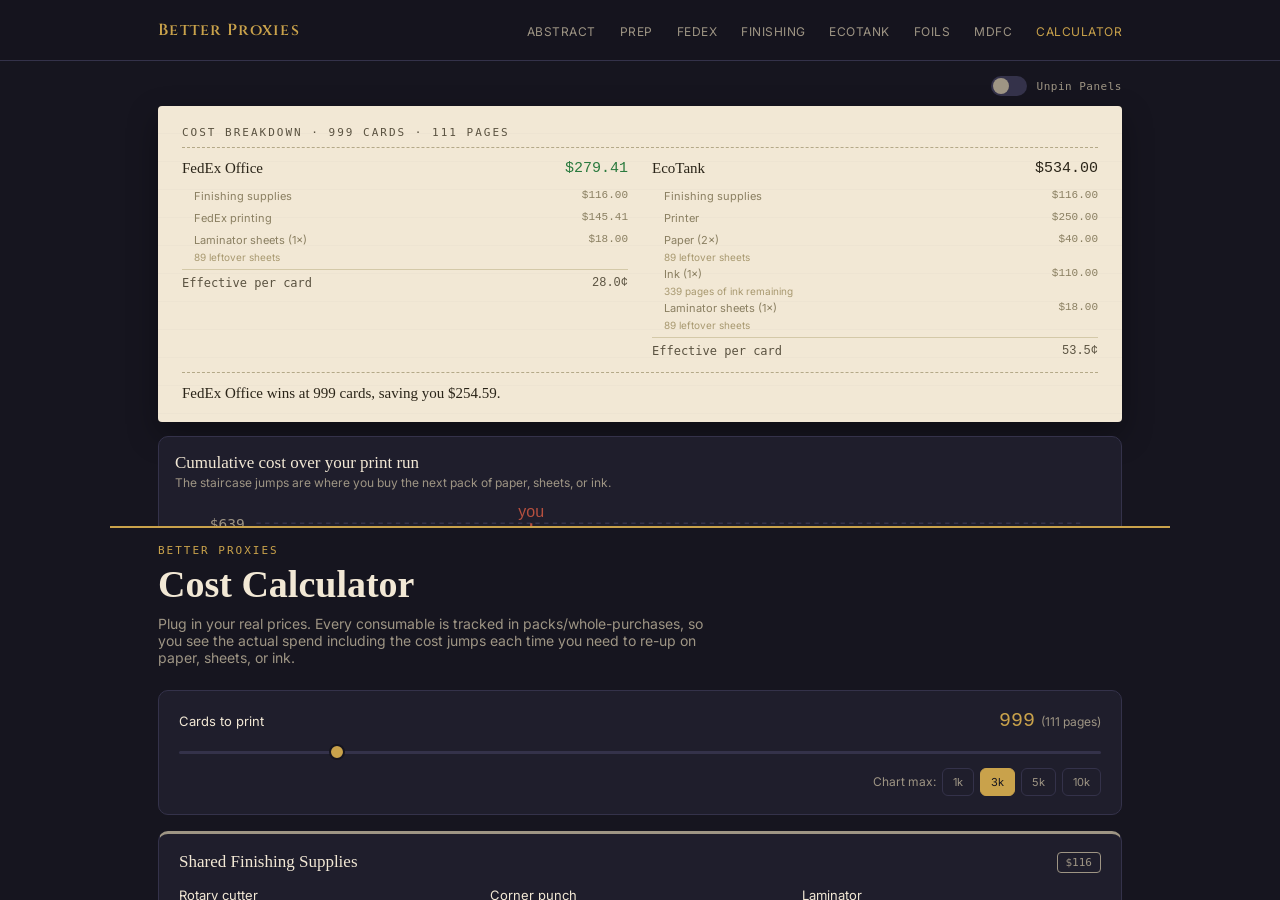
<file: calculator.html>
<!DOCTYPE html>
<html lang="en">
<head>
<meta charset="UTF-8" />
<meta name="viewport" content="width=device-width, initial-scale=1.0" />
<title>Cost Calculator - Better Proxies</title>
<meta name="description" content="Compare the real cost of FedEx Office vs EcoTank home printing for MTG proxies, including paper, ink, and laminator sheet consumables." />
<link rel="stylesheet" href="styles/calculator.css" />
<link rel="preconnect" href="https://fonts.googleapis.com">
<link href="https://fonts.googleapis.com/css2?family=Cinzel:wght@400;600;700&family=Inter:wght@300;400;500;600&display=swap" rel="stylesheet">
</head>
<body>
<!-- NAV -->
<nav>
    <div class="nav-inner">
        <a href="index.html" class="nav-logo">Better Proxies</a>
        <button class="mobile-toggle" aria-label="Menu" onclick="document.querySelector('.nav-links').classList.toggle('open')">&#9776;</button>
        <ul class="nav-links">
            <li><a href="index.html#abstract" onclick="closeNav()">Abstract</a></li>
            <li><a href="index.html#prep" onclick="closeNav()">Prep</a></li>
            <li><a href="index.html#fedex" onclick="closeNav()">FedEx</a></li>
            <li><a href="index.html#finishing" onclick="closeNav()">Finishing</a></li>
            <li><a href="index.html#ecotank" onclick="closeNav()">EcoTank</a></li>
            <li><a href="index.html#foils" onclick="closeNav()">Foils</a></li>
            <li><a href="index.html#mdfc" onclick="closeNav()">MDFC</a></li>
            <li><a href="calculator.html" class="current" onclick="closeNav()">Calculator</a></li>
        </ul>
    </div>
</nav>

<div class="layout pinned" id="layout">

  <!-- ======== RESULTS (pinnable) ======== -->
  <div class="results-pane" id="resultsPane">
    <div class="results-inner">

      <!-- Pin toggle -->
      <div class="pin-row">
        <label class="toggle-switch" id="pinToggle">
          <input type="checkbox" id="pinCheckbox" />
          <span class="track"><span class="thumb"></span></span>
          <span class="toggle-label">Unpin Panels</span>
        </label>
      </div>

      <!-- Receipt -->
      <section class="receipt">
        <div class="receipt-head" id="receiptHead">Cost Breakdown · 500 cards · 56 pages</div>
        <div class="receipt-cols">
          <div class="receipt-col">
            <div class="receipt-title">
              <span>FedEx Office</span>
              <span id="fedexTotal" class="mono">$0.00</span>
            </div>
            <div id="fedexLines"></div>
            <div class="receipt-footline">
              <span>Effective per card</span>
              <span id="fedexEffective" class="mono">0.0¢</span>
            </div>
          </div>
          <div class="receipt-col">
            <div class="receipt-title">
              <span>EcoTank</span>
              <span id="ecoTotal" class="mono">$0.00</span>
            </div>
            <div id="ecoLines"></div>
            <div class="receipt-footline">
              <span>Effective per card</span>
              <span id="ecoEffective" class="mono">0.0¢</span>
            </div>
          </div>
        </div>
        <div class="receipt-verdict" id="verdict"></div>
      </section>

      <!-- Chart -->
      <section class="chart-section">
        <div class="chart-header">
          <div>
            <div class="panel-title serif">Cumulative cost over your print run</div>
            <p class="sans dim small chart-sub">The staircase jumps are where you buy the next pack of paper, sheets, or ink.</p>
          </div>
        </div>
        <div class="chart-wrap" id="chartWrap">
          <div class="chart-container" id="chartContainer"></div>
          <div class="hover-line" id="hoverLine"></div>
          <div class="hover-tooltip" id="hoverTooltip"></div>
        </div>
        <div class="legend">
          <span><i class="dot dot-teal"></i> FedEx Office</span>
          <span><i class="dot dot-gold"></i> EcoTank</span>
        </div>
      </section>

    </div>
  </div>

  <!-- ======== INPUTS (scrollable) ======== -->
  <div class="inputs-pane" id="inputsPane">
    <div class="inputs-inner">

      <!-- Header -->
      <header class="header">
        <div class="eyebrow">Better Proxies</div>
        <h1>Cost Calculator</h1>
        <p class="lede">
          Plug in your real prices. Every consumable is tracked in packs/whole-purchases, so you see the actual
          spend including the cost jumps each time you need to re-up on paper, sheets, or ink.
        </p>
      </header>

      <!-- Card count -->
      <section class="panel">
        <div class="row-between">
          <label for="cardCount" class="label">Cards to print</label>
          <div class="value-group">
            <span id="cardCountValue" class="mono value-gold value-lg">500</span>
            <span id="pageCountValue" class="sans dim small">(56 pages)</span>
          </div>
        </div>
        <input type="range" id="cardCount" class="slider" min="9" max="3000" step="9" value="500" />
        <div class="chart-max-row">
          <span class="sans dim small">Chart max:</span>
          <button class="pill" data-maxcards="1000">1k</button>
          <button class="pill" data-maxcards="3000">3k</button>
          <button class="pill" data-maxcards="5000">5k</button>
          <button class="pill" data-maxcards="10000">10k</button>
        </div>
      </section>

      <!-- Shared tools -->
      <section class="panel accent-neutral">
        <div class="panel-head">
          <div class="panel-title">Shared Finishing Supplies</div>
          <div id="sharedToolsBadge" class="badge">$116</div>
        </div>
        <div class="field-grid-3">
          <div class="field">
            <label for="cutterCost">Rotary cutter</label>
            <div class="input-with-prefix"><span>$</span><input type="number" id="cutterCost" min="0" step="1" value="60" /></div>
          </div>
          <div class="field">
            <label for="punchCost">Corner punch</label>
            <div class="input-with-prefix"><span>$</span><input type="number" id="punchCost" min="0" step="1" value="16" /></div>
          </div>
          <div class="field">
            <label for="laminatorCost">Laminator</label>
            <div class="input-with-prefix"><span>$</span><input type="number" id="laminatorCost" min="0" step="1" value="40" /></div>
          </div>
        </div>
      </section>

      <!-- Methods -->
      <div class="two-col">
        <!-- FedEx -->
        <section class="panel accent-teal">
          <div class="panel-head">
            <div class="panel-title">Method 1: FedEx</div>
            <div id="fedexBadge" class="badge badge-teal">16.7¢/card</div>
          </div>
          <div class="field">
            <label for="fedexPageCost">Cost per page</label>
            <span class="field-sub">FedEx charges per printed page</span>
            <div class="input-with-prefix"><span>$</span><input type="number" id="fedexPageCost" min="0.1" step="0.05" value="1.50" /></div>
          </div>
          <div class="subsection">
            <div class="subsection-title">Laminator Sheets</div>
            <div class="field">
              <label for="fLamPackSize">Sheets per pack</label>
              <div class="input-with-suffix"><input type="number" id="fLamPackSize" min="1" step="1" value="200" /><span>pgs</span></div>
            </div>
            <div class="field">
              <label for="fLamPackCost">Pack cost</label>
              <div class="input-with-prefix"><span>$</span><input type="number" id="fLamPackCost" min="0" step="0.5" value="18" /></div>
            </div>
          </div>
        </section>

        <!-- EcoTank -->
        <section class="panel accent-gold">
          <div class="panel-head">
            <div class="panel-title">Method 2: EcoTank</div>
            <div id="ecoBadge" class="badge badge-gold">eff. ¢/card</div>
          </div>
          <div class="subsection" style="border-top:none;margin-top:0;padding-top:0;">
            <div class="subsection-title">Printer</div>
            <div class="pill-row">
              <button class="pill printer-pill" data-printer="2850">ET-2850 · $250</button>
              <button class="pill printer-pill" data-printer="8500">ET-8500 · $600</button>
              <button class="pill printer-pill" data-printer="custom">Custom</button>
            </div>
            <div class="field" id="customPrinterField" style="display:none;margin-top:8px;">
              <label for="customPrinterCost">Printer cost</label>
              <div class="input-with-prefix"><span>$</span><input type="number" id="customPrinterCost" min="0" step="10" value="400" /></div>
            </div>
            <label class="checkbox-row">
              <input type="checkbox" id="ownPrinter" />
              Already own a printer
            </label>
          </div>
          <div class="subsection">
            <div class="subsection-title">Paper</div>
            <div class="field">
              <label for="paperPackSize">Sheets per pack</label>
              <div class="input-with-suffix"><input type="number" id="paperPackSize" min="1" step="1" value="100" /><span>pgs</span></div>
            </div>
            <div class="field">
              <label for="paperPackCost">Pack cost</label>
              <div class="input-with-prefix"><span>$</span><input type="number" id="paperPackCost" min="0" step="0.5" value="20" /></div>
            </div>
          </div>
          <div class="subsection">
            <div class="subsection-title">Ink</div>
            <div class="field">
              <label for="inkYieldPages">Pages per ink set</label>
              <span class="field-sub" id="inkYieldCardsSub">≈ 2,997 cards</span>
              <div class="input-with-suffix"><input type="number" id="inkYieldPages" min="1" step="1" value="333" /><span>pgs</span></div>
            </div>
            <div class="field">
              <label for="inkSetCost">Ink set cost</label>
              <div class="input-with-prefix"><span>$</span><input type="number" id="inkSetCost" min="0" step="1" value="110" /></div>
              <span class="field-sub" id="inkYieldCardsSub">Ink is a difficult variable, conservative value is best, 333-450 is recommended.</span>
            </div>
          </div>
          <div class="subsection">
            <div class="subsection-title">Laminator Sheets</div>
            <div class="field">
              <label for="eLamPackSize">Sheets per pack</label>
              <div class="input-with-suffix"><input type="number" id="eLamPackSize" min="1" step="1" value="200" /><span>pgs</span></div>
            </div>
            <div class="field">
              <label for="eLamPackCost">Pack cost</label>
              <div class="input-with-prefix"><span>$</span><input type="number" id="eLamPackCost" min="0" step="0.5" value="18" /></div>
            </div>
          </div>
        </section>
      </div>

    </div>
  </div>

</div>
<script>
    function closeNav() {
        document.querySelector('.nav-links').classList.remove('open');
    }
    document.addEventListener('click', (e) => {
        const nav = document.querySelector('.nav-links');
        const toggle = document.querySelector('.mobile-toggle');
        if (!nav.contains(e.target) && !toggle.contains(e.target)) {
            nav.classList.remove('open');
        }
    });
</script>
<script src="scripts/calculator.js"></script>
</body>
</html>
</file>
<file: styles/calculator.css>
:root {
  --ink: #16151f;
  --ink-2: #1f1e2c;
  --ink-3: #272535;
  --paper: #f2e8d5;
  --paper-dim: #9e9584;
  --gold: #c9a24b;
  --teal: #3fb0a6;
  --line: #34324a;
  --red: #b6503f;
  --nav-h: 60px;
}

/* ========== NAV ========== */

nav {
  position: fixed;
  top: 0; left: 0; right: 0;
  z-index: 100;
  background: rgba(22, 21, 31, 0.85);
  backdrop-filter: blur(16px);
  border-bottom: 1px solid var(--line);
}
.nav-inner {
  max-width: 1060px;
  margin: 0 auto;
  padding: 0 clamp(16px, 4vw, 48px);
  display: flex;
  align-items: center;
  justify-content: space-between;
  height: var(--nav-h);
}
.nav-logo {
  font-family: "Cinzel", "Iowan Old Style", Georgia, serif;
  font-size: 1rem;
  font-weight: 600;
  color: var(--gold);
  letter-spacing: 0.08em;
  text-decoration: none;
}
.nav-links {
  display: flex;
  gap: 1.5rem;
  list-style: none;
  flex-wrap: wrap;
  margin: 0;
  padding: 0;
}
.nav-links a {
  color: var(--paper-dim);
  text-decoration: none;
  font-size: 0.75rem;
  font-weight: 400;
  letter-spacing: 0.04em;
  text-transform: uppercase;
  transition: color 0.2s;
}
.nav-links a:hover,
.nav-links a.current { color: var(--gold); }

.mobile-toggle {
  display: none;
  background: none;
  border: none;
  color: var(--paper-dim);
  font-size: 1.5rem;
  cursor: pointer;
}

@media (max-width: 768px) {
  .nav-links { display: none; }
  .nav-links.open {
    display: flex;
    flex-direction: column;
    position: absolute;
    top: var(--nav-h); left: 0; right: 0;
    background: rgba(22, 21, 31, 0.97);
    padding: 1.5rem 2rem;
    gap: 1rem;
    border-bottom: 1px solid var(--line);
  }
  .mobile-toggle { display: block; }
}

* { box-sizing: border-box; margin: 0; }

body {
  background: var(--ink);
  font-family: -apple-system, "Segoe UI", Inter, sans-serif;
  color: var(--paper);
  padding-top: var(--nav-h);   /* add this */
}

.serif { font-family: "Iowan Old Style", "Palatino Linotype", Georgia, serif; }
.mono  { font-family: "IBM Plex Mono", "Courier New", monospace; }
.sans  { font-family: -apple-system, "Segoe UI", Inter, sans-serif; }
.dim   { color: var(--paper-dim); }
.small { font-size: 12px; }

/* ========== LAYOUT: PINNED vs UNPINNED ========== */

.layout {
  max-width: 1060px;
  margin: 0 auto;
}
.layout.pinned {
  height: calc(100vh - var(--nav-h));    /* was 100vh */
  height: calc(100dvh - var(--nav-h));   /* was 100dvh */
  display: flex;
  flex-direction: column;
  overflow: hidden;
}
.layout.pinned .results-pane {
  flex: 0 1 auto;
  max-height: 52vh;
  overflow-y: auto;
  border-bottom: 2px solid var(--gold);
  scrollbar-width: thin;
  scrollbar-color: var(--line) transparent;
}
.layout.pinned .inputs-pane {
  flex: 1 1 0;
  overflow-y: auto;
  scrollbar-width: thin;
  scrollbar-color: var(--line) transparent;
}

.results-inner,
.inputs-inner {
  padding: 16px clamp(16px, 4vw, 48px) 8px;
}
.inputs-inner {
  padding-bottom: 48px;
}

/* ========== PIN TOGGLE ========== */

.pin-row {
  display: flex;
  justify-content: flex-end;
  margin-bottom: 10px;
}
.toggle-switch {
  display: flex;
  align-items: center;
  gap: 10px;
  cursor: pointer;
  user-select: none;
}
.toggle-switch input { display: none; }
.track {
  position: relative;
  width: 36px;
  height: 20px;
  background: var(--line);
  border-radius: 10px;
  transition: background 0.2s;
}
.thumb {
  position: absolute;
  top: 2px;
  left: 2px;
  width: 16px;
  height: 16px;
  background: var(--paper-dim);
  border-radius: 50%;
  transition: transform 0.2s, background 0.2s;
}
.toggle-switch input:checked + .track {
  background: var(--gold);
}
.toggle-switch input:checked + .track .thumb {
  transform: translateX(16px);
  background: var(--ink);
}
.toggle-label {
  font-family: "IBM Plex Mono", monospace;
  font-size: 11px;
  letter-spacing: 0.5px;
  color: var(--paper-dim);
}

/* ========== HEADER ========== */

.header { margin-bottom: 24px; }
.eyebrow {
  font-family: "IBM Plex Mono", monospace;
  color: var(--gold);
  font-size: 11px;
  letter-spacing: 2px;
  text-transform: uppercase;
  margin-bottom: 6px;
}
.header h1 {
  font-family: "Iowan Old Style", "Palatino Linotype", Georgia, serif;
  font-size: clamp(24px, 4vw, 38px);
  line-height: 1.15;
}
.lede {
  color: var(--paper-dim);
  font-size: 14px;
  max-width: 560px;
  margin-top: 8px;
}

/* ========== PANELS ========== */

.panel {
  background: var(--ink-2);
  border: 1px solid var(--line);
  border-radius: 10px;
  padding: 18px 20px;
  margin-bottom: 16px;
}
.accent-neutral { border-top: 3px solid var(--paper-dim); }
.accent-teal    { border-top: 3px solid var(--teal); }
.accent-gold    { border-top: 3px solid var(--gold); }

.panel-head {
  display: flex;
  justify-content: space-between;
  align-items: center;
  margin-bottom: 14px;
}
.panel-title {
  font-family: "Iowan Old Style", "Palatino Linotype", Georgia, serif;
  font-size: 17px;
}

.badge {
  font-family: "IBM Plex Mono", monospace;
  font-size: 11px;
  padding: 3px 8px;
  border-radius: 4px;
  border: 1px solid var(--paper-dim);
  color: var(--paper-dim);
}
.badge-teal { border-color: var(--teal); color: var(--teal); }
.badge-gold { border-color: var(--gold); color: var(--gold); }

/* ========== CARD COUNT ========== */

.row-between {
  display: flex;
  justify-content: space-between;
  align-items: baseline;
  margin-bottom: 6px;
}
.label { font-size: 13px; }
.value-group { display: flex; align-items: baseline; gap: 6px; }
.value-gold { color: var(--gold); }
.value-lg { font-size: 20px; }

.chart-max-row {
  display: flex;
  justify-content: flex-end;
  align-items: center;
  gap: 6px;
  margin-top: 10px;
}

/* ========== SLIDER ========== */

.slider {
  -webkit-appearance: none;
  appearance: none;
  width: 100%;
  height: 3px;
  background: var(--line);
  border-radius: 2px;
  outline: none;
  margin-top: 4px;
}
.slider::-webkit-slider-thumb {
  -webkit-appearance: none;
  width: 16px; height: 16px;
  border-radius: 50%;
  background: var(--gold);
  border: 2px solid var(--ink);
  cursor: pointer;
}
.slider::-moz-range-thumb {
  width: 16px; height: 16px;
  border-radius: 50%;
  background: var(--gold);
  border: 2px solid var(--ink);
  cursor: pointer;
}

/* ========== PILLS ========== */

.pill {
  cursor: pointer;
  font-family: -apple-system, "Segoe UI", Inter, sans-serif;
  font-size: 11px;
  padding: 6px 10px;
  border-radius: 6px;
  border: 1px solid var(--line);
  background: transparent;
  color: var(--paper-dim);
  transition: all 0.15s;
}
.pill:hover { border-color: var(--gold); }
.pill.active { background: var(--gold); color: var(--ink); border-color: var(--gold); }
.pill-row { display: flex; gap: 6px; flex-wrap: wrap; }

/* ========== FIELDS ========== */

.field { margin-bottom: 10px; }
.field label {
  display: block;
  font-size: 13px;
  color: var(--paper);
  margin-bottom: 2px;
}
.field-sub {
  display: block;
  font-size: 11px;
  color: var(--paper-dim);
  margin-bottom: 4px;
}
.field-grid-3 {
  display: grid;
  grid-template-columns: 1fr 1fr 1fr;
  gap: 12px;
}
.input-with-prefix,
.input-with-suffix {
  display: inline-flex;
  align-items: center;
  gap: 4px;
}
.input-with-prefix span,
.input-with-suffix span {
  font-family: "IBM Plex Mono", monospace;
  font-size: 13px;
  color: var(--paper-dim);
}
input[type="number"] {
  width: 90px;
  font-family: "IBM Plex Mono", monospace;
  font-size: 14px;
  padding: 5px 8px;
  background: var(--ink);
  border: 1px solid var(--line);
  border-radius: 5px;
  color: var(--gold);
  text-align: right;
  outline: none;
}
input[type="number"]:focus { border-color: var(--gold); }
.checkbox-row {
  display: flex;
  align-items: center;
  gap: 6px;
  margin-top: 8px;
  font-size: 12px;
  color: var(--paper-dim);
  cursor: pointer;
}
.subsection {
  border-top: 1px solid var(--line);
  margin: 12px 0;
  padding-top: 12px;
}
.subsection-title {
  font-size: 11px;
  color: var(--paper-dim);
  margin-bottom: 8px;
  text-transform: uppercase;
  letter-spacing: 1px;
}

/* ========== TWO-COL ========== */

.two-col {
  display: grid;
  grid-template-columns: 1fr 1fr;
  gap: 16px;
}
@media (max-width: 640px) {
  .two-col { grid-template-columns: 1fr; }
  .field-grid-3 { grid-template-columns: 1fr; }
}

/* ========== RECEIPT ========== */

.receipt {
  background: var(--paper);
  color: #2a2418;
  border-radius: 4px;
  padding: 20px 24px;
  margin-bottom: 14px;
  box-shadow: 0 12px 30px rgba(0,0,0,0.35);
  background-image: repeating-linear-gradient(to bottom, transparent, transparent 27px, rgba(0,0,0,0.03) 28px);
}
.receipt-head {
  font-family: "IBM Plex Mono", monospace;
  color: #5a5240;
  font-size: 11px;
  letter-spacing: 2px;
  text-transform: uppercase;
  border-bottom: 1px dashed #b4a988;
  padding-bottom: 8px;
  margin-bottom: 12px;
}
.receipt-cols {
  display: grid;
  grid-template-columns: 1fr 1fr;
  gap: 24px;
}
@media (max-width: 640px) {
  .receipt-cols { grid-template-columns: 1fr; }
}
.receipt-title {
  font-family: "Iowan Old Style", "Palatino Linotype", Georgia, serif;
  font-size: 15px;
  margin-bottom: 8px;
  display: flex;
  justify-content: space-between;
}
.receipt-row {
  display: flex;
  justify-content: space-between;
  font-size: 11px;
  color: #8a7f61;
  padding: 4px 0 4px 12px;
}
.receipt-row .mono { color: #8a7f61; }
.receipt-waste {
  font-size: 10px;
  color: #a89970;
  padding-left: 12px;
}
.receipt-footline {
  border-top: 1px solid #d4c9a8;
  margin-top: 6px;
  padding-top: 6px;
  display: flex;
  justify-content: space-between;
  font-family: "IBM Plex Mono", monospace;
  font-size: 12px;
  color: #5a5240;
}
.receipt-verdict {
  border-top: 1px dashed #b4a988;
  margin-top: 14px;
  padding-top: 12px;
  font-family: "Iowan Old Style", "Palatino Linotype", Georgia, serif;
  font-size: 15px;
}
.win { color: #2a7a3e; }

/* ========== CHART ========== */

.chart-section {
  background: var(--ink-2);
  border: 1px solid var(--line);
  border-radius: 10px;
  padding: 16px 16px 4px;
}
.chart-header { margin-bottom: 2px; }
.chart-sub { margin-top: 2px; margin-bottom: 10px; }

.chart-wrap {
  position: relative;
  width: 100%;
  cursor: crosshair;
}
.chart-container svg { width: 100%; height: auto; display: block; }

/* Hover line */
.hover-line {
  display: none;
  position: absolute;
  top: 0;
  width: 1px;
  height: 100%;
  border-left: 1px dotted var(--paper-dim);
  pointer-events: none;
  z-index: 2;
}
/* Hover tooltip */
.hover-tooltip {
  display: none;
  position: absolute;
  z-index: 3;
  pointer-events: none;
  background: var(--paper);
  color: #2a2418;
  border-radius: 6px;
  padding: 8px 12px;
  font-family: "IBM Plex Mono", monospace;
  font-size: 12px;
  line-height: 1.6;
  box-shadow: 0 4px 16px rgba(0,0,0,0.4);
  white-space: nowrap;
}
.hover-tooltip .tt-cards {
  font-size: 11px;
  color: #5a5240;
  margin-bottom: 4px;
  border-bottom: 1px solid #d4c9a8;
  padding-bottom: 4px;
}
.hover-tooltip .tt-fedex { color: #2a8a7f; }
.hover-tooltip .tt-eco   { color: #a5852e; }

.legend {
  display: flex;
  gap: 20px;
  font-size: 12px;
  color: var(--paper-dim);
  padding: 8px 4px 12px;
}
.dot {
  display: inline-block;
  width: 9px; height: 9px;
  border-radius: 50%;
  margin-right: 5px;
}
.dot-teal { background: var(--teal); }
.dot-gold { background: var(--gold); }
</file>
